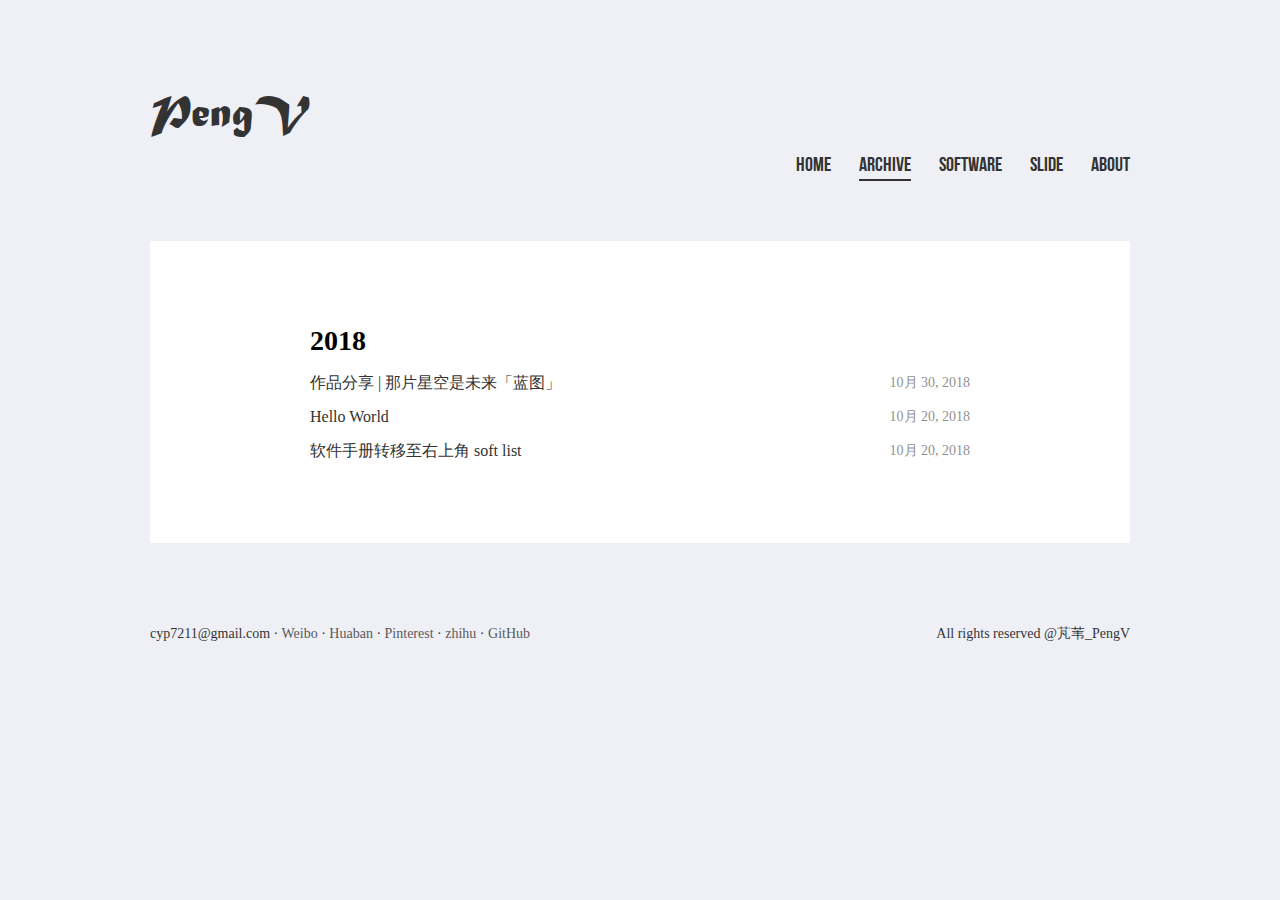
<file: archives/index.html>
<!DOCTYPE html>
<html>
<head><meta name="generator" content="Hexo 3.8.0">
  <meta charset="utf-8">
  
  <title>归档 | 芃苇</title>
  <meta name="viewport" content="width=device-width, initial-scale=1, maximum-scale=1">
  <meta name="description" content="这里的风和人，一切都很慢。">
<meta property="og:type" content="website">
<meta property="og:title" content="芃苇">
<meta property="og:url" content="https://pengv.top/archives/index.html">
<meta property="og:site_name" content="芃苇">
<meta property="og:description" content="这里的风和人，一切都很慢。">
<meta property="og:locale" content="zh-CN">
<meta name="twitter:card" content="summary">
<meta name="twitter:title" content="芃苇">
<meta name="twitter:description" content="这里的风和人，一切都很慢。">
  
    <link rel="icon" href="/images/favicon.ico">
  
  <link rel="stylesheet" href="/css/index.css">
</head>
</html>
<body style="


  background-color: #eff0f6

">
  <div id="container">
    <nav id="nav">
  <header class="header">
    <a href="/" class="title">PengV</a>
  </header>
  <div class="ctnWrap">
    <div class="icons">
      
        
          
            <a href="https://weibo.com/pwppt/" target="_blank" class="nav-icn iconfont icon-weibo"></a>
          
        
          
            <a href="https://huaban.com/pwppt/" target="_blank" class="nav-icn iconfont icon-huaban"></a>
          
        
          
            <a href="https://www.pinterest.com/cyp7211/" target="_blank" class="nav-icn iconfont icon-pinterest"></a>
          
        
          
            <a href="https://www.zhihu.com/people/pengv/following/columns" target="_blank" class="nav-icn iconfont icon-zhihu"></a>
          
        
          
            <a href="https://github.com/cyp7211" target="_blank" class="nav-icn iconfont icon-github"></a>
          
        
      
    </div>
    <div class="menu">
      
        
            <a href="/" class="nav-menu ">HOME</a>
          
        
            <a href="/archives" class="nav-menu z-active">ARCHIVE</a>
          
        
            <a href="https://mubu.com/doc/IO22hinuA" class="nav-menu ">SOFTWARE</a>
          
        
            <a href="http://cyp.yanj.cn" class="nav-menu ">SLIDE</a>
          
        
            <a href="/about" class="nav-menu ">ABOUT</a>
          
        
      
    </div>
  </div>
</nav>
    <div id="main"><section class="archive">
  
  
    <section class="archive-category">
      <h1 class="title">2018</h1>
      <ul class="menu">
        
          <li>
            <a href="/2018/10/30/作品更新-蓝图/">作品分享 | 那片星空是未来「蓝图」</a>
            <span class="date">10月 30, 2018</span>
          </li>
        
          <li>
            <a href="/2018/10/20/hello-world/">Hello World</a>
            <span class="date">10月 20, 2018</span>
          </li>
        
          <li>
            <a href="/2018/10/20/软件手册移至右上角 Soft List/">软件手册转移至右上角 soft list</a>
            <span class="date">10月 20, 2018</span>
          </li>
        
      </ul>
    </section>
  
</section>

</div>
    <footer id="footer" class="f-cf">
  cyp7211@gmail.com
  
    
      
        · <a href="https://weibo.com/pwppt/" target="_blank" class="nav-icn">Weibo</a>
      
    
      
        · <a href="https://huaban.com/pwppt/" target="_blank" class="nav-icn">Huaban</a>
      
    
      
        · <a href="https://www.pinterest.com/cyp7211/" target="_blank" class="nav-icn">Pinterest</a>
      
    
      
        · <a href="https://www.zhihu.com/people/pengv/following/columns" target="_blank" class="nav-icn">zhihu</a>
      
    
      
        · <a href="https://github.com/cyp7211" target="_blank" class="nav-icn">GitHub</a>
      
    
  
  <span class="f-fr">All rights reserved @芃苇_PengV</span>
</footer>
  </div>
</body>
</html>
</file>
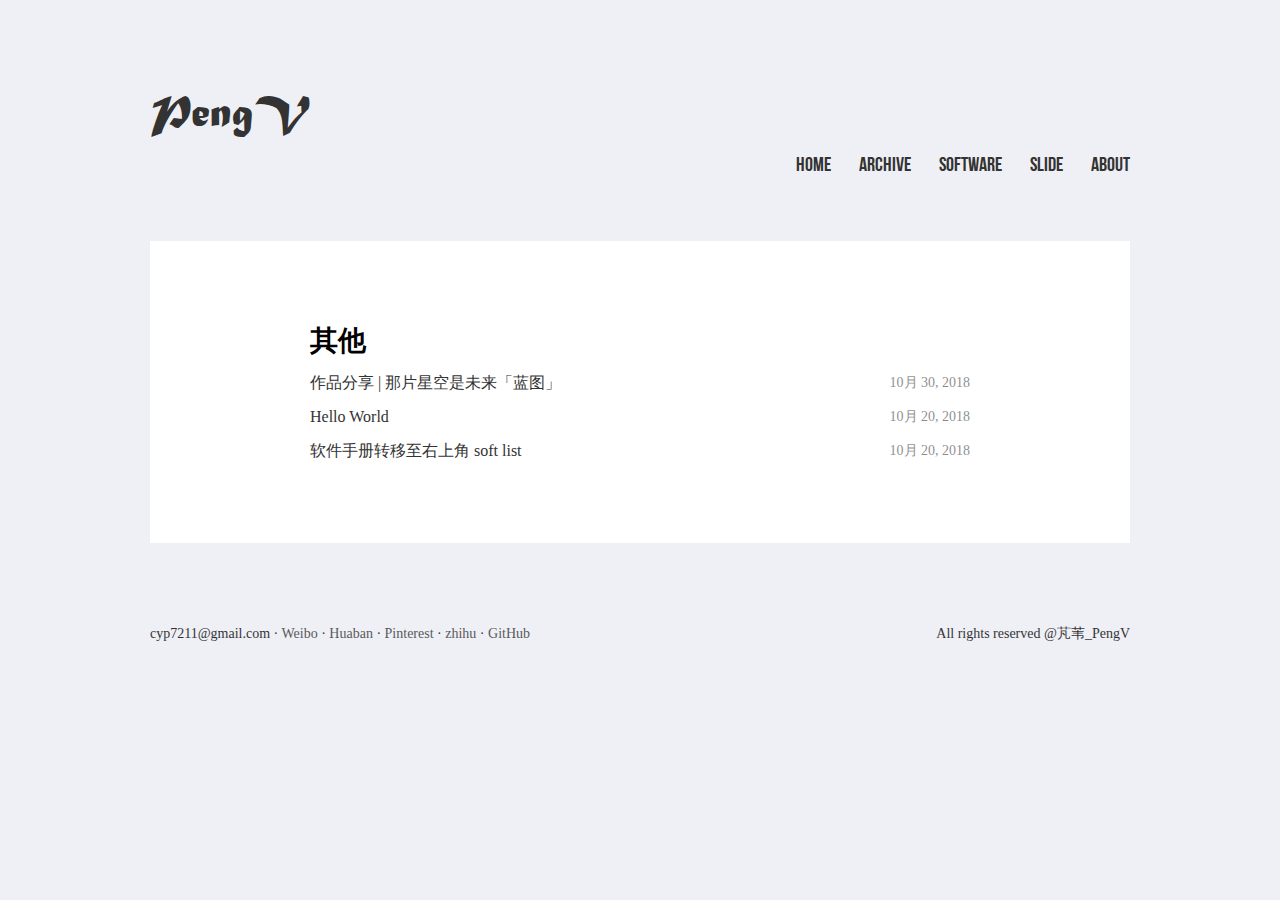
<file: categories/index.html>
<!DOCTYPE html>
<html>
<head><meta name="generator" content="Hexo 3.8.0">
  <meta charset="utf-8">
  
  <title>芃苇</title>
  <meta name="viewport" content="width=device-width, initial-scale=1, maximum-scale=1">
  <meta name="description" content="这里的风和人，一切都很慢。">
<meta property="og:type" content="website">
<meta property="og:title" content="芃苇">
<meta property="og:url" content="https://pengv.top/categories/index.html">
<meta property="og:site_name" content="芃苇">
<meta property="og:description" content="这里的风和人，一切都很慢。">
<meta property="og:locale" content="zh-CN">
<meta name="twitter:card" content="summary">
<meta name="twitter:title" content="芃苇">
<meta name="twitter:description" content="这里的风和人，一切都很慢。">
  
    <link rel="icon" href="/images/favicon.ico">
  
  <link rel="stylesheet" href="/css/index.css">
</head>
</html>
<body style="


  background-color: #eff0f6

">
  <div id="container">
    <nav id="nav">
  <header class="header">
    <a href="/" class="title">PengV</a>
  </header>
  <div class="ctnWrap">
    <div class="icons">
      
        
          
            <a href="https://weibo.com/pwppt/" target="_blank" class="nav-icn iconfont icon-weibo"></a>
          
        
          
            <a href="https://huaban.com/pwppt/" target="_blank" class="nav-icn iconfont icon-huaban"></a>
          
        
          
            <a href="https://www.pinterest.com/cyp7211/" target="_blank" class="nav-icn iconfont icon-pinterest"></a>
          
        
          
            <a href="https://www.zhihu.com/people/pengv/following/columns" target="_blank" class="nav-icn iconfont icon-zhihu"></a>
          
        
          
            <a href="https://github.com/cyp7211" target="_blank" class="nav-icn iconfont icon-github"></a>
          
        
      
    </div>
    <div class="menu">
      
        
            <a href="/" class="nav-menu ">HOME</a>
          
        
            <a href="/archives" class="nav-menu ">ARCHIVE</a>
          
        
            <a href="https://mubu.com/doc/IO22hinuA" class="nav-menu ">SOFTWARE</a>
          
        
            <a href="http://cyp.yanj.cn" class="nav-menu ">SLIDE</a>
          
        
            <a href="/about" class="nav-menu ">ABOUT</a>
          
        
      
    </div>
  </div>
</nav>
    <div id="main">
  
  <section class="archive">
    
      <section class="archive-category">
        <h1 class="title">其他</h1>
        <ul class="menu">
          
            <li>
              <a href="/2018/10/30/作品更新-蓝图/">作品分享 | 那片星空是未来「蓝图」</a>
              <span class="date">10月 30, 2018</span>
            </li>
          
            <li>
              <a href="/2018/10/20/hello-world/">Hello World</a>
              <span class="date">10月 20, 2018</span>
            </li>
          
            <li>
              <a href="/2018/10/20/软件手册移至右上角 Soft List/">软件手册转移至右上角 soft list</a>
              <span class="date">10月 20, 2018</span>
            </li>
          
        </ul>
      </section>
    
  </section>


</div>
    <footer id="footer" class="f-cf">
  cyp7211@gmail.com
  
    
      
        · <a href="https://weibo.com/pwppt/" target="_blank" class="nav-icn">Weibo</a>
      
    
      
        · <a href="https://huaban.com/pwppt/" target="_blank" class="nav-icn">Huaban</a>
      
    
      
        · <a href="https://www.pinterest.com/cyp7211/" target="_blank" class="nav-icn">Pinterest</a>
      
    
      
        · <a href="https://www.zhihu.com/people/pengv/following/columns" target="_blank" class="nav-icn">zhihu</a>
      
    
      
        · <a href="https://github.com/cyp7211" target="_blank" class="nav-icn">GitHub</a>
      
    
  
  <span class="f-fr">All rights reserved @芃苇_PengV</span>
</footer>
  </div>
</body>
</html>
</file>
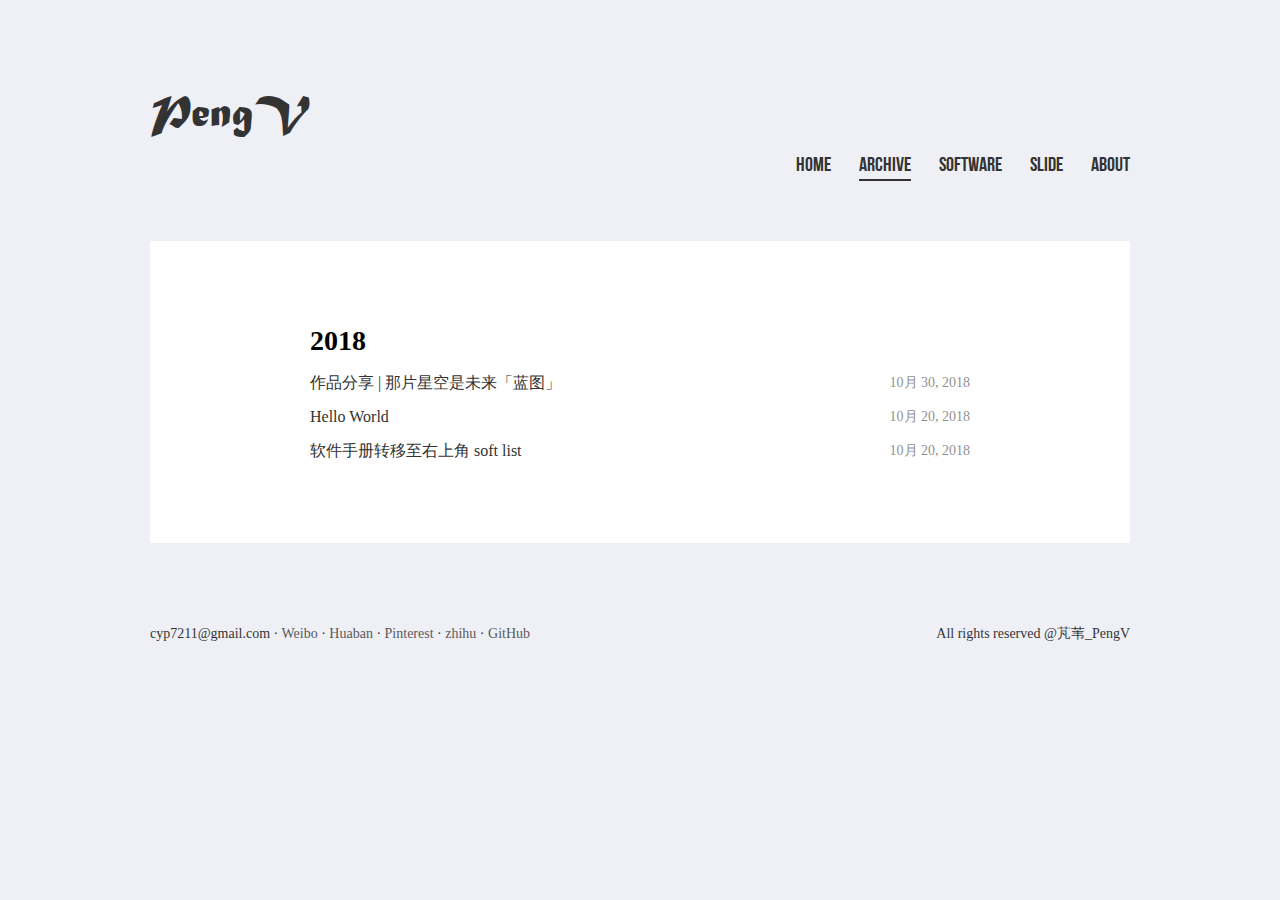
<file: archives/2018/index.html>
<!DOCTYPE html>
<html>
<head><meta name="generator" content="Hexo 3.8.0">
  <meta charset="utf-8">
  
  <title>归档: 2018 | 芃苇</title>
  <meta name="viewport" content="width=device-width, initial-scale=1, maximum-scale=1">
  <meta name="description" content="这里的风和人，一切都很慢。">
<meta property="og:type" content="website">
<meta property="og:title" content="芃苇">
<meta property="og:url" content="https://pengv.top/archives/2018/index.html">
<meta property="og:site_name" content="芃苇">
<meta property="og:description" content="这里的风和人，一切都很慢。">
<meta property="og:locale" content="zh-CN">
<meta name="twitter:card" content="summary">
<meta name="twitter:title" content="芃苇">
<meta name="twitter:description" content="这里的风和人，一切都很慢。">
  
    <link rel="icon" href="/images/favicon.ico">
  
  <link rel="stylesheet" href="/css/index.css">
</head>
</html>
<body style="


  background-color: #eff0f6

">
  <div id="container">
    <nav id="nav">
  <header class="header">
    <a href="/" class="title">PengV</a>
  </header>
  <div class="ctnWrap">
    <div class="icons">
      
        
          
            <a href="https://weibo.com/pwppt/" target="_blank" class="nav-icn iconfont icon-weibo"></a>
          
        
          
            <a href="https://huaban.com/pwppt/" target="_blank" class="nav-icn iconfont icon-huaban"></a>
          
        
          
            <a href="https://www.pinterest.com/cyp7211/" target="_blank" class="nav-icn iconfont icon-pinterest"></a>
          
        
          
            <a href="https://www.zhihu.com/people/pengv/following/columns" target="_blank" class="nav-icn iconfont icon-zhihu"></a>
          
        
          
            <a href="https://github.com/cyp7211" target="_blank" class="nav-icn iconfont icon-github"></a>
          
        
      
    </div>
    <div class="menu">
      
        
            <a href="/" class="nav-menu ">HOME</a>
          
        
            <a href="/archives" class="nav-menu z-active">ARCHIVE</a>
          
        
            <a href="https://mubu.com/doc/IO22hinuA" class="nav-menu ">SOFTWARE</a>
          
        
            <a href="http://cyp.yanj.cn" class="nav-menu ">SLIDE</a>
          
        
            <a href="/about" class="nav-menu ">ABOUT</a>
          
        
      
    </div>
  </div>
</nav>
    <div id="main"><section class="archive">
  
  
    <section class="archive-category">
      <h1 class="title">2018</h1>
      <ul class="menu">
        
          <li>
            <a href="/2018/10/30/作品更新-蓝图/">作品分享 | 那片星空是未来「蓝图」</a>
            <span class="date">10月 30, 2018</span>
          </li>
        
          <li>
            <a href="/2018/10/20/hello-world/">Hello World</a>
            <span class="date">10月 20, 2018</span>
          </li>
        
          <li>
            <a href="/2018/10/20/软件手册移至右上角 Soft List/">软件手册转移至右上角 soft list</a>
            <span class="date">10月 20, 2018</span>
          </li>
        
      </ul>
    </section>
  
</section>

</div>
    <footer id="footer" class="f-cf">
  cyp7211@gmail.com
  
    
      
        · <a href="https://weibo.com/pwppt/" target="_blank" class="nav-icn">Weibo</a>
      
    
      
        · <a href="https://huaban.com/pwppt/" target="_blank" class="nav-icn">Huaban</a>
      
    
      
        · <a href="https://www.pinterest.com/cyp7211/" target="_blank" class="nav-icn">Pinterest</a>
      
    
      
        · <a href="https://www.zhihu.com/people/pengv/following/columns" target="_blank" class="nav-icn">zhihu</a>
      
    
      
        · <a href="https://github.com/cyp7211" target="_blank" class="nav-icn">GitHub</a>
      
    
  
  <span class="f-fr">All rights reserved @芃苇_PengV</span>
</footer>
  </div>
</body>
</html>
</file>
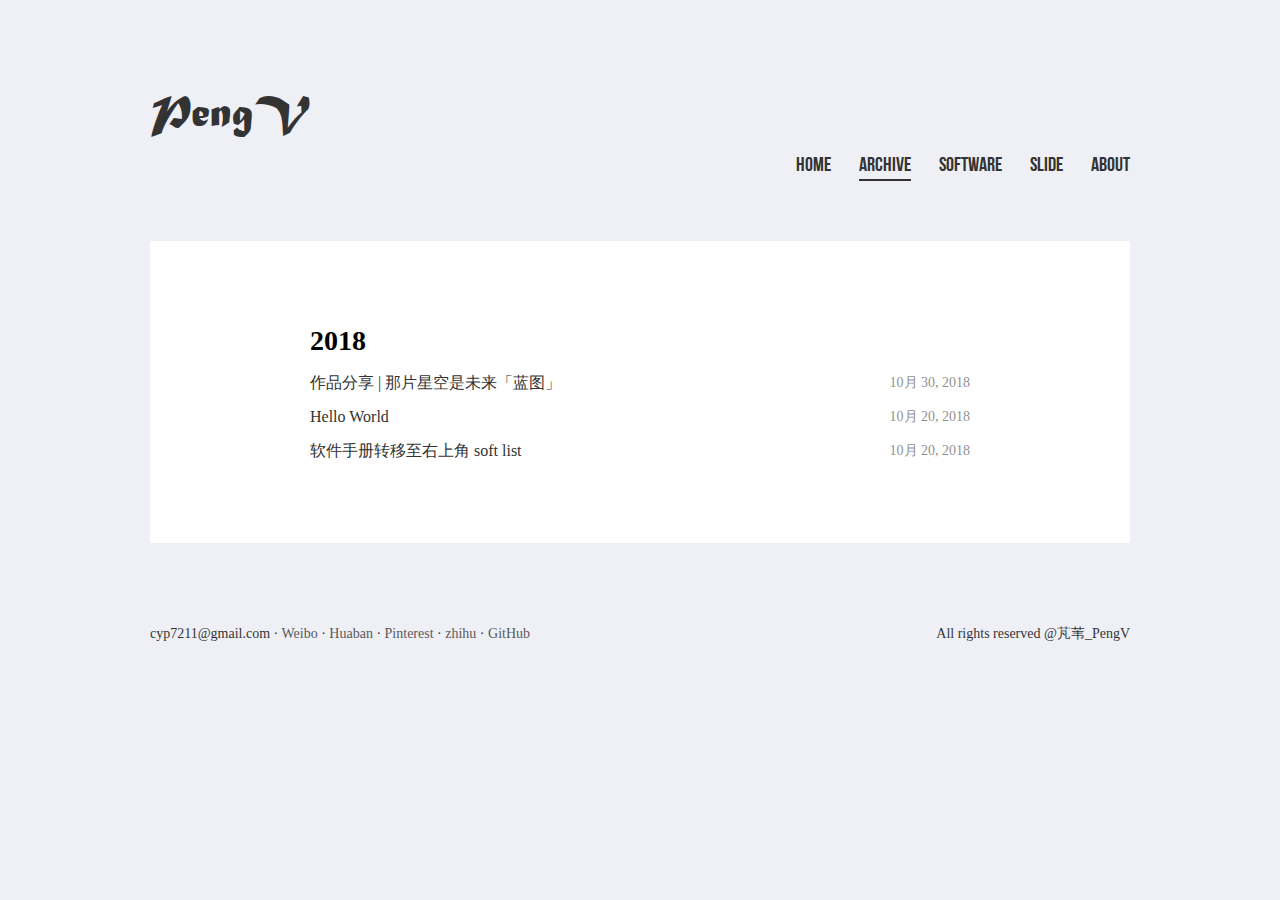
<file: archives/2018/10/index.html>
<!DOCTYPE html>
<html>
<head><meta name="generator" content="Hexo 3.8.0">
  <meta charset="utf-8">
  
  <title>归档: 2018/10 | 芃苇</title>
  <meta name="viewport" content="width=device-width, initial-scale=1, maximum-scale=1">
  <meta name="description" content="这里的风和人，一切都很慢。">
<meta property="og:type" content="website">
<meta property="og:title" content="芃苇">
<meta property="og:url" content="https://pengv.top/archives/2018/10/index.html">
<meta property="og:site_name" content="芃苇">
<meta property="og:description" content="这里的风和人，一切都很慢。">
<meta property="og:locale" content="zh-CN">
<meta name="twitter:card" content="summary">
<meta name="twitter:title" content="芃苇">
<meta name="twitter:description" content="这里的风和人，一切都很慢。">
  
    <link rel="icon" href="/images/favicon.ico">
  
  <link rel="stylesheet" href="/css/index.css">
</head>
</html>
<body style="


  background-color: #eff0f6

">
  <div id="container">
    <nav id="nav">
  <header class="header">
    <a href="/" class="title">PengV</a>
  </header>
  <div class="ctnWrap">
    <div class="icons">
      
        
          
            <a href="https://weibo.com/pwppt/" target="_blank" class="nav-icn iconfont icon-weibo"></a>
          
        
          
            <a href="https://huaban.com/pwppt/" target="_blank" class="nav-icn iconfont icon-huaban"></a>
          
        
          
            <a href="https://www.pinterest.com/cyp7211/" target="_blank" class="nav-icn iconfont icon-pinterest"></a>
          
        
          
            <a href="https://www.zhihu.com/people/pengv/following/columns" target="_blank" class="nav-icn iconfont icon-zhihu"></a>
          
        
          
            <a href="https://github.com/cyp7211" target="_blank" class="nav-icn iconfont icon-github"></a>
          
        
      
    </div>
    <div class="menu">
      
        
            <a href="/" class="nav-menu ">HOME</a>
          
        
            <a href="/archives" class="nav-menu z-active">ARCHIVE</a>
          
        
            <a href="https://mubu.com/doc/IO22hinuA" class="nav-menu ">SOFTWARE</a>
          
        
            <a href="http://cyp.yanj.cn" class="nav-menu ">SLIDE</a>
          
        
            <a href="/about" class="nav-menu ">ABOUT</a>
          
        
      
    </div>
  </div>
</nav>
    <div id="main"><section class="archive">
  
  
    <section class="archive-category">
      <h1 class="title">2018</h1>
      <ul class="menu">
        
          <li>
            <a href="/2018/10/30/作品更新-蓝图/">作品分享 | 那片星空是未来「蓝图」</a>
            <span class="date">10月 30, 2018</span>
          </li>
        
          <li>
            <a href="/2018/10/20/hello-world/">Hello World</a>
            <span class="date">10月 20, 2018</span>
          </li>
        
          <li>
            <a href="/2018/10/20/软件手册移至右上角 Soft List/">软件手册转移至右上角 soft list</a>
            <span class="date">10月 20, 2018</span>
          </li>
        
      </ul>
    </section>
  
</section>

</div>
    <footer id="footer" class="f-cf">
  cyp7211@gmail.com
  
    
      
        · <a href="https://weibo.com/pwppt/" target="_blank" class="nav-icn">Weibo</a>
      
    
      
        · <a href="https://huaban.com/pwppt/" target="_blank" class="nav-icn">Huaban</a>
      
    
      
        · <a href="https://www.pinterest.com/cyp7211/" target="_blank" class="nav-icn">Pinterest</a>
      
    
      
        · <a href="https://www.zhihu.com/people/pengv/following/columns" target="_blank" class="nav-icn">zhihu</a>
      
    
      
        · <a href="https://github.com/cyp7211" target="_blank" class="nav-icn">GitHub</a>
      
    
  
  <span class="f-fr">All rights reserved @芃苇_PengV</span>
</footer>
  </div>
</body>
</html>
</file>
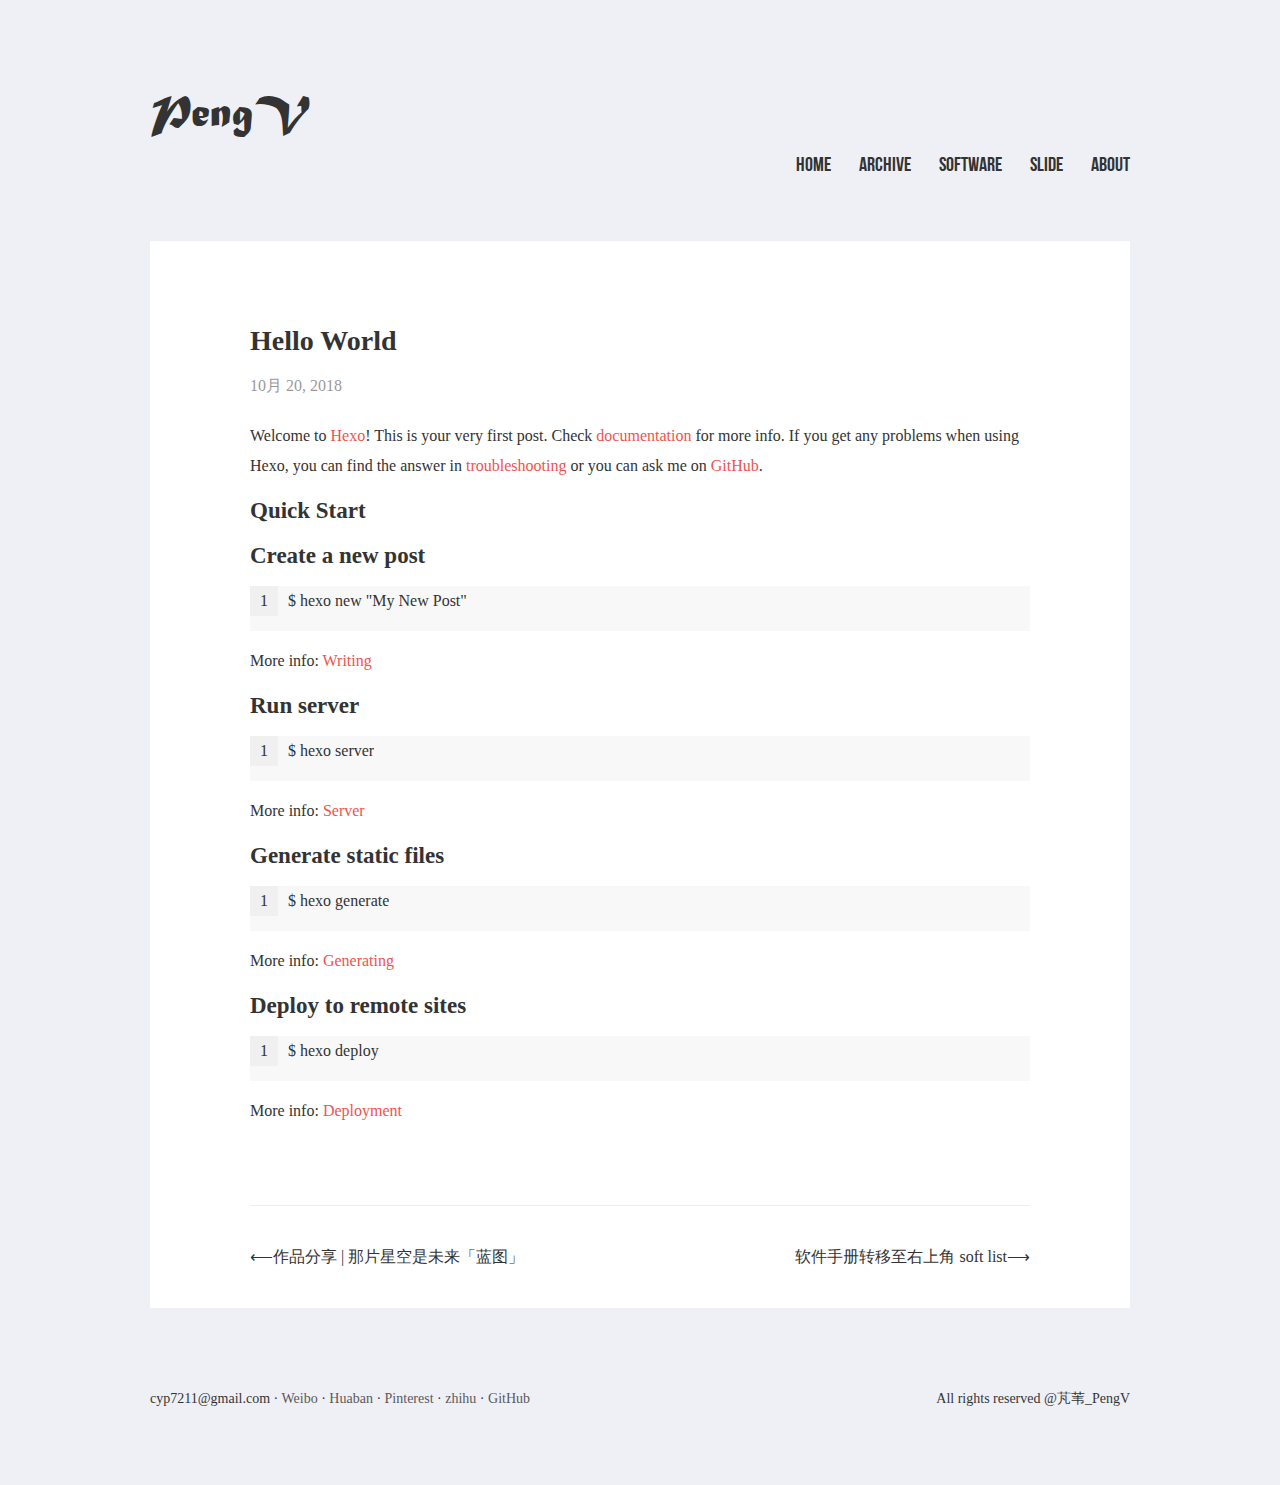
<file: 2018/10/20/hello-world/index.html>
<!DOCTYPE html>
<html>
<head><meta name="generator" content="Hexo 3.8.0">
  <meta charset="utf-8">
  
  <title>Hello World | 芃苇</title>
  <meta name="viewport" content="width=device-width, initial-scale=1, maximum-scale=1">
  <meta name="description" content="Welcome to Hexo! This is your very first post. Check documentation for more info. If you get any problems when using Hexo, you can find the answer in troubleshooting or you can ask me on GitHub. Quick">
<meta property="og:type" content="article">
<meta property="og:title" content="Hello World">
<meta property="og:url" content="https://pengv.top/2018/10/20/hello-world/index.html">
<meta property="og:site_name" content="芃苇">
<meta property="og:description" content="Welcome to Hexo! This is your very first post. Check documentation for more info. If you get any problems when using Hexo, you can find the answer in troubleshooting or you can ask me on GitHub. Quick">
<meta property="og:locale" content="zh-CN">
<meta property="og:updated_time" content="2018-10-20T07:47:24.116Z">
<meta name="twitter:card" content="summary">
<meta name="twitter:title" content="Hello World">
<meta name="twitter:description" content="Welcome to Hexo! This is your very first post. Check documentation for more info. If you get any problems when using Hexo, you can find the answer in troubleshooting or you can ask me on GitHub. Quick">
  
    <link rel="icon" href="/images/favicon.ico">
  
  <link rel="stylesheet" href="/css/index.css">
</head>
</html>
<body style="


  background-color: #eff0f6

">
  <div id="container">
    <nav id="nav">
  <header class="header">
    <a href="/" class="title">PengV</a>
  </header>
  <div class="ctnWrap">
    <div class="icons">
      
        
          
            <a href="https://weibo.com/pwppt/" target="_blank" class="nav-icn iconfont icon-weibo"></a>
          
        
          
            <a href="https://huaban.com/pwppt/" target="_blank" class="nav-icn iconfont icon-huaban"></a>
          
        
          
            <a href="https://www.pinterest.com/cyp7211/" target="_blank" class="nav-icn iconfont icon-pinterest"></a>
          
        
          
            <a href="https://www.zhihu.com/people/pengv/following/columns" target="_blank" class="nav-icn iconfont icon-zhihu"></a>
          
        
          
            <a href="https://github.com/cyp7211" target="_blank" class="nav-icn iconfont icon-github"></a>
          
        
      
    </div>
    <div class="menu">
      
        
            <a href="/" class="nav-menu ">HOME</a>
          
        
            <a href="/archives" class="nav-menu ">ARCHIVE</a>
          
        
            <a href="https://mubu.com/doc/IO22hinuA" class="nav-menu ">SOFTWARE</a>
          
        
            <a href="http://cyp.yanj.cn" class="nav-menu ">SLIDE</a>
          
        
            <a href="/about" class="nav-menu ">ABOUT</a>
          
        
      
    </div>
  </div>
</nav>
    <div id="main"><section class="article">
  <h2 class="title">Hello World</h2>
  <p class="sub">10月 20, 2018</p>
  <article class="content">
    <p>Welcome to <a href="https://hexo.io/" target="_blank" rel="noopener">Hexo</a>! This is your very first post. Check <a href="https://hexo.io/docs/" target="_blank" rel="noopener">documentation</a> for more info. If you get any problems when using Hexo, you can find the answer in <a href="https://hexo.io/docs/troubleshooting.html" target="_blank" rel="noopener">troubleshooting</a> or you can ask me on <a href="https://github.com/hexojs/hexo/issues" target="_blank" rel="noopener">GitHub</a>.</p>
<h2 id="Quick-Start"><a href="#Quick-Start" class="headerlink" title="Quick Start"></a>Quick Start</h2><h3 id="Create-a-new-post"><a href="#Create-a-new-post" class="headerlink" title="Create a new post"></a>Create a new post</h3><figure class="highlight bash"><table><tr><td class="gutter"><pre><span class="line">1</span><br></pre></td><td class="code"><pre><span class="line">$ hexo new <span class="string">"My New Post"</span></span><br></pre></td></tr></table></figure>
<p>More info: <a href="https://hexo.io/docs/writing.html" target="_blank" rel="noopener">Writing</a></p>
<h3 id="Run-server"><a href="#Run-server" class="headerlink" title="Run server"></a>Run server</h3><figure class="highlight bash"><table><tr><td class="gutter"><pre><span class="line">1</span><br></pre></td><td class="code"><pre><span class="line">$ hexo server</span><br></pre></td></tr></table></figure>
<p>More info: <a href="https://hexo.io/docs/server.html" target="_blank" rel="noopener">Server</a></p>
<h3 id="Generate-static-files"><a href="#Generate-static-files" class="headerlink" title="Generate static files"></a>Generate static files</h3><figure class="highlight bash"><table><tr><td class="gutter"><pre><span class="line">1</span><br></pre></td><td class="code"><pre><span class="line">$ hexo generate</span><br></pre></td></tr></table></figure>
<p>More info: <a href="https://hexo.io/docs/generating.html" target="_blank" rel="noopener">Generating</a></p>
<h3 id="Deploy-to-remote-sites"><a href="#Deploy-to-remote-sites" class="headerlink" title="Deploy to remote sites"></a>Deploy to remote sites</h3><figure class="highlight bash"><table><tr><td class="gutter"><pre><span class="line">1</span><br></pre></td><td class="code"><pre><span class="line">$ hexo deploy</span><br></pre></td></tr></table></figure>
<p>More info: <a href="https://hexo.io/docs/deployment.html" target="_blank" rel="noopener">Deployment</a></p>

  </article>
  <footer class="f-cf">
    
      <a href="/2018/10/30/作品更新-蓝图/" class="link f-fl">⟵作品分享 | 那片星空是未来「蓝图」</a>
    
    
      <a href="/2018/10/20/软件手册移至右上角 Soft List/" class="link f-fr">软件手册转移至右上角 soft list⟶</a>
    
  </footer>
</section></div>
    <footer id="footer" class="f-cf">
  cyp7211@gmail.com
  
    
      
        · <a href="https://weibo.com/pwppt/" target="_blank" class="nav-icn">Weibo</a>
      
    
      
        · <a href="https://huaban.com/pwppt/" target="_blank" class="nav-icn">Huaban</a>
      
    
      
        · <a href="https://www.pinterest.com/cyp7211/" target="_blank" class="nav-icn">Pinterest</a>
      
    
      
        · <a href="https://www.zhihu.com/people/pengv/following/columns" target="_blank" class="nav-icn">zhihu</a>
      
    
      
        · <a href="https://github.com/cyp7211" target="_blank" class="nav-icn">GitHub</a>
      
    
  
  <span class="f-fr">All rights reserved @芃苇_PengV</span>
</footer>
  </div>
</body>
</html>
</file>
<file: css/index.css>
@import url(reset.css);
#container {
  max-width: 980px;
  margin: 90px auto 75px;
  padding: 0 15px; }

#panel {
  background-color: white; }

a {
  color: #333;
  text-decoration: none; }
  a:hover {
    opacity: .7; }

body {
  font-family: "PingFang SC"; }

@font-face {
  font-family: 'BebasNeue';
  src: url("/fonts/BebasNeue.otf"); }

@font-face {
  font-family: 'MaturaScriptCapitals';
  src: url("/fonts/MaturaMTScriptCapitals.ttf"); }

@font-face {
  font-family: 'iconfont';
  /* project id 882526 */
  src: url("//at.alicdn.com/t/font_882526_q8lf8aphqxd.eot");
  src: url("//at.alicdn.com/t/font_882526_q8lf8aphqxd.eot?#iefix") format("embedded-opentype"), url("//at.alicdn.com/t/font_882526_q8lf8aphqxd.woff") format("woff"), url("//at.alicdn.com/t/font_882526_q8lf8aphqxd.ttf") format("truetype"), url("//at.alicdn.com/t/font_882526_q8lf8aphqxd.svg#iconfont") format("svg"); }

.iconfont {
  font-family: "iconfont" !important;
  font-size: 16px;
  font-style: normal;
  -webkit-font-smoothing: antialiased;
  -webkit-text-stroke-width: 0.2px;
  -moz-osx-font-smoothing: grayscale; }
  .iconfont.icon-behance::before {
    content: '\e919'; }
  .iconfont.icon-lofter::before {
    content: '\e63c'; }
  .iconfont.icon-instagram::before {
    content: '\e626'; }
  .iconfont.icon-dribbble::before {
    content: '\e6c3'; }
  .iconfont.icon-weibo::before {
    content: '\e69e'; }
  .iconfont.icon-weixin::before {
    content: '\e694'; }
  .iconfont.icon-zhihu::before {
    content: '\e69a'; }
  .iconfont.icon-pinterest::before {
    content: '\e697'; }
  .iconfont.icon-huaban::before {
    content: '\e63c'; }
  .iconfont.icon-github::before {
    content: '\e799'; }
  .iconfont.icon-arrow-left::before {
    content: '\e91a'; }
  .iconfont.icon-arrow-right::before {
    content: '\e636'; }

.f-fl {
  float: left; }

.f-fr {
  float: right; }

.f-cf::after {
  content: '';
  display: block;
  height: 0;
  visibility: hidden;
  clear: both; }

#nav {
  margin-bottom: 64px; }
  #nav > .header {
    margin-bottom: 10px; }
    #nav > .header > .title {
      font-size: 45px;
      line-height: 53px;
      color: #333;
      font-family: MaturaScriptCapitals; }
      #nav > .header > .title:hover {
        opacity: .7; }
  #nav > .ctnWrap {
    display: flex;
    flex-wrap: wrap;
    justify-content: space-between; }
    #nav > .ctnWrap > .menu {
      text-align: right; }
  #nav .nav-menu {
    font-family: BebasNeue;
    font-size: 20px;
    line-height: 24px;
    color: #333;
    margin-left: 24px; }
    #nav .nav-menu:first-child {
      margin-left: 0; }
    #nav .nav-menu.z-active {
      position: relative; }
      #nav .nav-menu.z-active::after {
        content: '';
        position: absolute;
        left: 0;
        right: 0;
        bottom: -4px;
        height: 2px;
        background-color: #333; }
    @media screen and (max-width: 800px) {
      #nav .nav-menu {
        margin-left: 10px;
        font-size: 18px; } }
  #nav .nav-icn {
    margin-right: 15px;
    line-height: 24px; }
    #nav .nav-icn:last-child {
      margin-right: 0; }
  @media screen and (max-width: 400px) {
    #nav {
      text-align: center; }
      #nav > .ctnWrap {
        justify-content: space-around; } }

#footer {
  margin-top: 80px;
  font-size: 14px;
  line-height: 22px;
  opacity: 0.8; }

.pagination {
  padding: 20px;
  background-color: white;
  text-align: center; }
  .pagination > .prev, .pagination > .next {
    margin: 0 10px; }
  .pagination > .page-number {
    margin: 0 10px; }
    .pagination > .page-number.current {
      text-decoration: underline; }

.project-card {
  display: flex;
  justify-content: space-between;
  align-items: center;
  padding: 80px 100px;
  margin: 40px 0;
  background-color: white;
  color: #333; }
  .project-card > .imgWrap {
    width: 320px;
    height: 240px;
    margin-right: 40px;
    background-color: #f8f8f8; }
    .project-card > .imgWrap > img {
      width: 100%;
      height: 100%; }
  .project-card > .ctnWrap {
    flex: 1; }
    .project-card > .ctnWrap > .title {
      font-weight: 600;
      font-size: 28px;
      line-height: 40px; }
      .project-card > .ctnWrap > .title:hover {
        opacity: 1;
        color: #f0534e; }
    .project-card > .ctnWrap > .desc {
      font-size: 16px;
      line-height: 30px;
      margin-top: 20px;
      margin-bottom: 15px; }
    .project-card > .ctnWrap > .sub {
      font-size: 16px;
      line-height: 30px;
      opacity: .5; }
  .project-card.project-card-continuous {
    flex-direction: row-reverse;
    margin: 0;
    position: relative; }
    .project-card.project-card-continuous > .imgWrap {
      margin-right: 0;
      margin-left: 40px; }
    .project-card.project-card-continuous::after {
      content: '';
      position: absolute;
      left: 100px;
      right: 100px;
      bottom: 0;
      height: 1px;
      background-color: #e5e5e5; }
    @media screen and (max-width: 800px) {
      .project-card.project-card-continuous {
        flex-direction: column;
        padding: 20px; }
        .project-card.project-card-continuous > .imgWrap {
          margin-left: 0;
          margin-bottom: 20px; }
        .project-card.project-card-continuous::after {
          left: 20px;
          right: 20px; } }
  @media screen and (max-width: 800px) {
    .project-card {
      flex-direction: column;
      padding: 20px; }
      .project-card > .imgWrap {
        margin-left: 0;
        margin-right: 0;
        margin-bottom: 20px;
        width: 100%; } }

.article {
  margin: 64px 0 80px;
  padding: 80px 100px 0;
  background-color: white;
  color: #333;
  font-size: 16px;
  line-height: 30px; }
  .article > .title {
    font-size: 28px;
    line-height: 40px;
    margin-bottom: 10px;
    font-weight: 600; }
  .article > .sub {
    opacity: .5;
    margin-bottom: 20px; }
  .article > .content {
    padding-bottom: 64px; }
    .article > .content h1, .article > .content h2, .article > .content h3, .article > .content h4, .article > .content h5 {
      font-size: 23px;
      font-weight: 600;
      margin-bottom: 15px; }
    .article > .content p {
      font-size: 16px;
      line-height: 30px;
      margin-bottom: 15px; }
    .article > .content pre, .article > .content .highlight {
      overflow: auto;
      padding: 0;
      margin-bottom: 15px;
      color: #333;
      background: #f8f8f8; }
      .article > .content pre .gutter, .article > .content .highlight .gutter {
        text-align: right; }
        .article > .content pre .gutter pre, .article > .content .highlight .gutter pre {
          background-color: #f0f0f0;
          padding: 0 10px; }
      .article > .content pre .code, .article > .content .highlight .code {
        padding: 0 10px; }
    .article > .content ul, .article > .content ol {
      margin: 15px 0;
      margin-left: 15px; }
      .article > .content ul > li, .article > .content ol > li {
        padding-left: 20px;
        position: relative; }
        .article > .content ul > li::before, .article > .content ol > li::before {
          content: '';
          position: absolute;
          left: 0;
          top: 15px;
          margin-top: -3px;
          width: 6px;
          height: 6px;
          border-radius: 100%;
          background-color: #444; }
    .article > .content a {
      color: #f0534e; }
    .article > .content strong {
      font-weight: 600; }
    .article > .content figure > img {
      display: block; }
    .article > .content figcaption {
      font-size: 14px; }
    .article > .content blockquote {
      border-left: 4px solid #ddd;
      color: #7a7a7a;
      border-left: 5px solid #ccc;
      padding-left: 15px;
      font-size: 16px;
      margin-bottom: 15px; }
      .article > .content blockquote > :last-child {
        margin-bottom: 0; }
    .article > .content * {
      max-width: 100%; }
  .article > footer {
    padding: 40px 0;
    border-top: solid 1px #eee; }
    .article > footer > .link {
      font-size: 16px;
      line-height: 22px; }
  @media screen and (max-width: 800px) {
    .article {
      padding: 20px 20px 0; } }

.archive {
  padding: 80px 160px;
  background-color: white; }
  @media screen and (max-width: 800px) {
    .archive {
      padding: 20px; } }

.archive-category > .title {
  font-size: 28px;
  line-height: 40px;
  font-weight: 600; }

.archive-category > .menu {
  margin-bottom: 70px; }
  .archive-category > .menu > li {
    margin-top: 10px;
    font-size: 16px;
    line-height: 24px;
    display: flex;
    justify-content: space-between;
    line-height: 24px; }
    .archive-category > .menu > li > a:hover {
      opacity: 1;
      color: #f0534e; }
    .archive-category > .menu > li > span {
      opacity: .45;
      font-size: 14px;
      min-width: 90px;
      text-align: right; }

.archive-category:last-child > .menu {
  margin-bottom: 0; }

.about {
  background-color: white;
  min-height: 300px;
  padding: 80px;
  font-size: 16px;
  line-height: 30px; }

.tagcloud {
  background-color: white;
  padding: 60px; }
  .tagcloud > a {
    display: inline-block;
    padding: 10px; }
</file>
